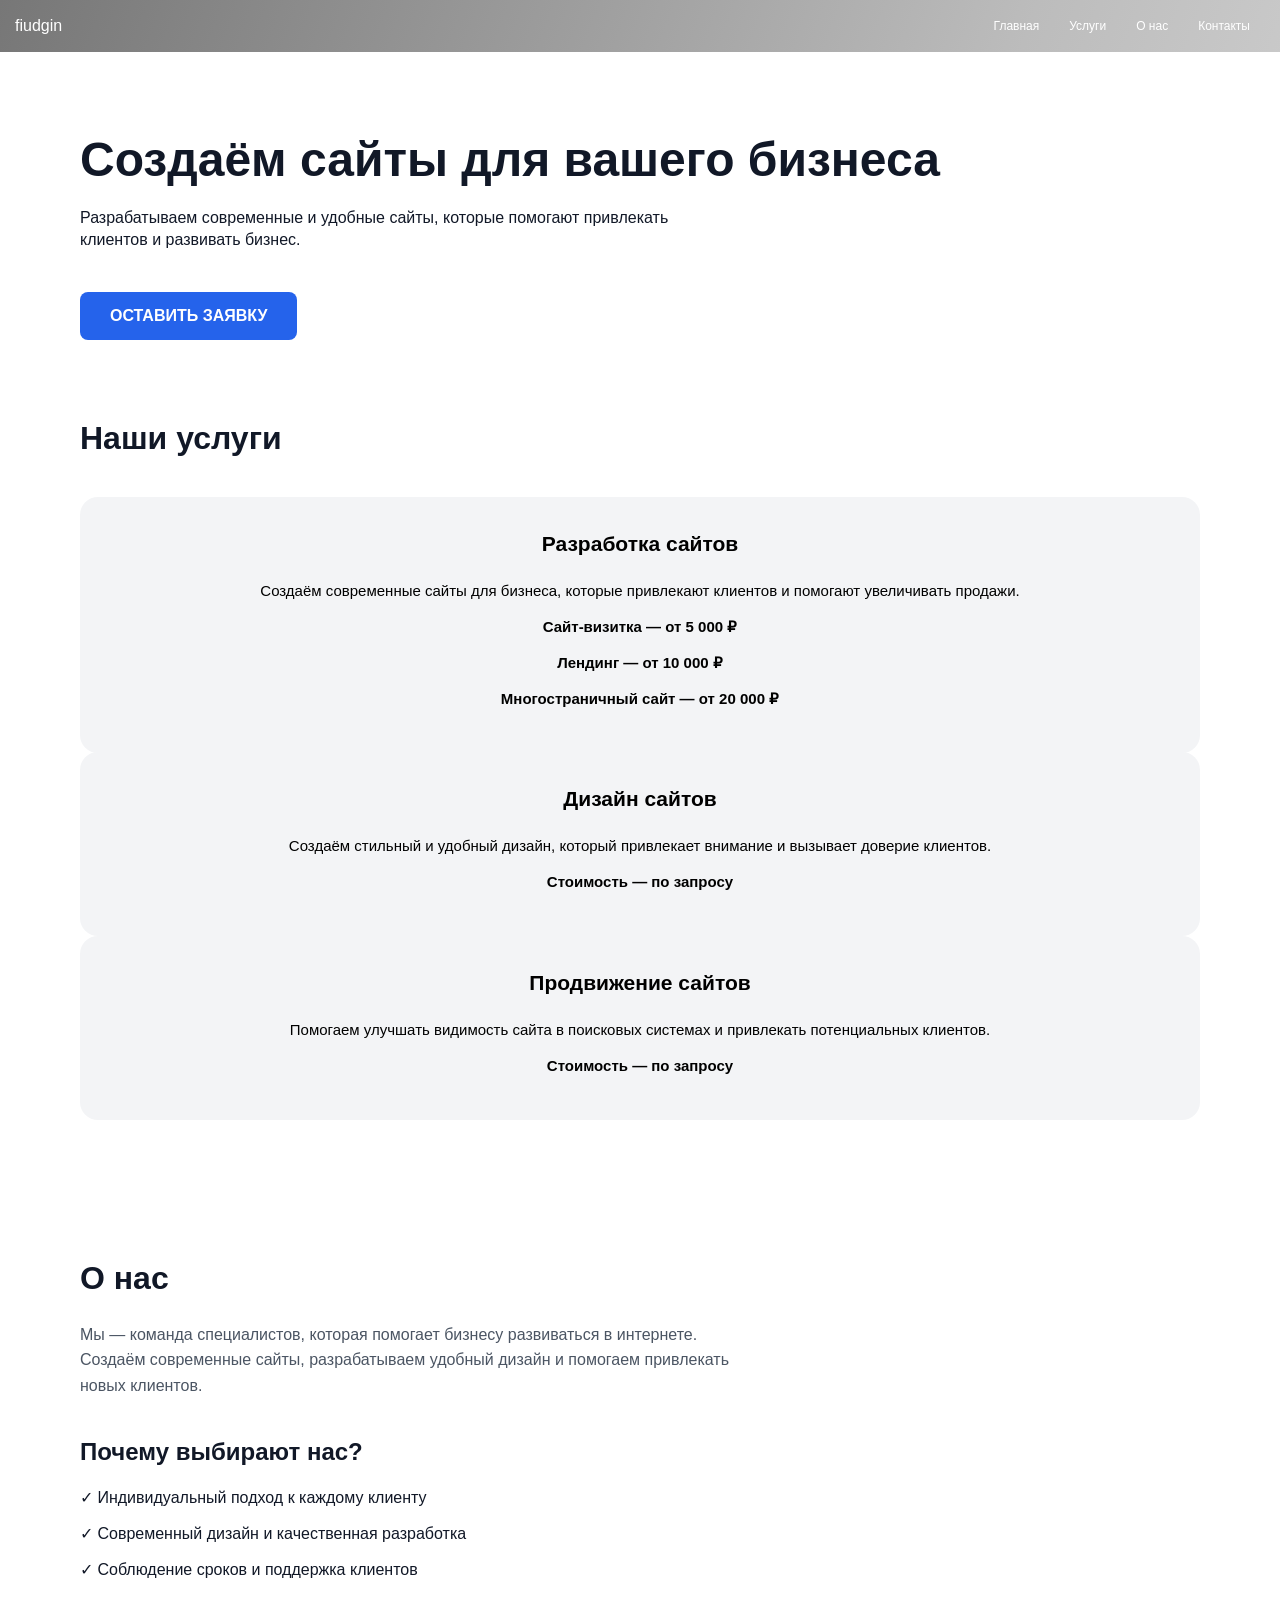
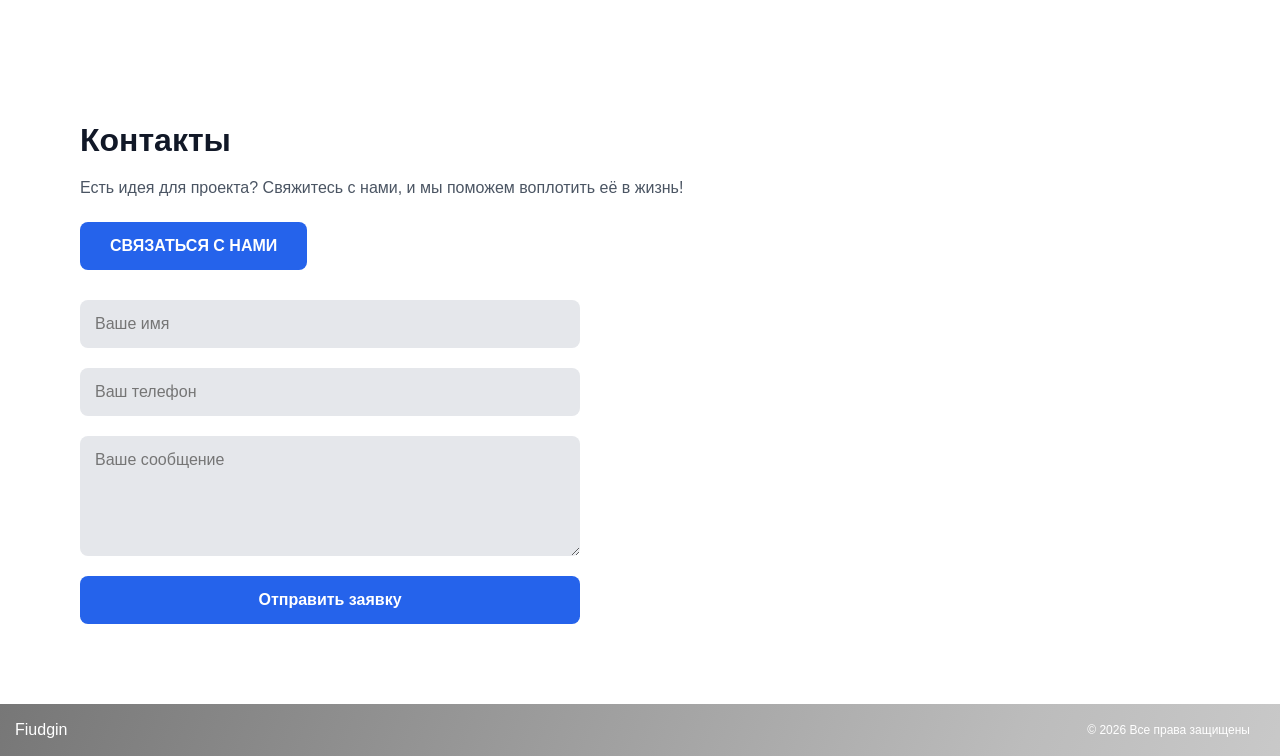
<file: index.html>
<!DOCTYPE html>
<html lang="ru">
<head>
    <meta charset="UTF-8">
    <meta name="viewport" content="width=device-width, initial-scale=1.0">
<title>FIUDGIN — Создание сайтов для бизнеса</title>
<link rel="icon" type="image/png" href="favicon.png">
<meta name="description" content="FIUDGIN — разработка современных сайтов для бизнеса. Создание сайтов, веб-дизайн и продвижение. Помогаем бизнесу привлекать клиентов через интернет.">
<!-- Информация для социальных сетей -->
<meta property="og:type" content="website">
<meta property="og:title" content="FIUDGIN — Создание сайтов для бизнеса">
<meta property="og:description" content="Разрабатываем современные сайты для бизнеса. Дизайн, разработка и продвижение.">
<meta property="og:url" content="https://fiudgin666-netizen.github.io/fiudgin/">
<meta property="og:locale" content="ru_RU">
<link rel="stylesheet" href="./style.css">
</head>
<body>
<header>
    <div class="logo">fiudgin</div>
<nav>
    <a href="#home">Главная</a>
    <a href="#services">Услуги</a>
    <a href="#about">О нас</a>
    <a href="#contacts">Контакты</a>
</nav>
</header>
   
<h1 id="home" class="fog-reveal">Создаём сайты для вашего бизнеса</h1>

<p class="hero-description fog-reveal">
    Разрабатываем современные и удобные сайты,
    которые помогают привлекать клиентов и развивать бизнес.
</p>
<a href="#contacts" class="hero-button fog-reveal">ОСТАВИТЬ ЗАЯВКУ</a>
<section class="services" id="services">
    <h2>Наши услуги</h2>
    
<div class="service-card">
    <h3>Разработка сайтов</h3>
    <p>
        Создаём современные сайты для бизнеса,
        которые привлекают клиентов
        и помогают увеличивать продажи.
    </p>
    <p><strong>Сайт-визитка — от 5 000 ₽</strong></p>
    <p><strong>Лендинг — от 10 000 ₽</strong></p>
    <p><strong>Многостраничный сайт — от 20 000 ₽</strong></p>
</div>

<div class="service-card">
    <h3>Дизайн сайтов</h3>
    <p>
        Создаём стильный и удобный дизайн,
        который привлекает внимание
        и вызывает доверие клиентов.
    </p>
    <p><strong>Стоимость — по запросу</strong></p>
</div>

<div class="service-card">
    <h3>Продвижение сайтов</h3>
    <p>
        Помогаем улучшать видимость сайта
        в поисковых системах и привлекать
        потенциальных клиентов.
    </p>
    <p><strong>Стоимость — по запросу</strong></p>
</div>

    </div>
</section>
<section class="about fog-reveal" id="about">
    <h2>О нас</h2>
<p>
    Мы — команда специалистов, которая помогает
    бизнесу развиваться в интернете. Создаём
    современные сайты, разрабатываем удобный
    дизайн и помогаем привлекать новых клиентов.
</p>

<h3>Почему выбирают нас?</h3>

<div class="about-benefits">
    <p>✓ Индивидуальный подход к каждому клиенту</p>
    <p>✓ Современный дизайн и качественная разработка</p>
    <p>✓ Соблюдение сроков и поддержка клиентов</p>
</div>
</section>
<section class="contacts fog-reveal" id="contacts">
    <h2>Контакты</h2>
    <p>
        Есть идея для проекта? Свяжитесь с нами,
        и мы поможем воплотить её в жизнь!
<a href="#contact-form" class="contact-button">
    СВЯЗАТЬСЯ С НАМИ
</a>  
<form class="contact-form"
      id="contact-form"
      action="https://formspree.io/f/xqpqgazk"
      method="POST">
<input type="hidden" name="subject" value="Новая заявка с сайта FIUDGIN">
    <input type="text" name="name"
           placeholder="Ваше имя" required>
<input
    type="tel"
    name="phone"
    placeholder="Ваш телефон"
    pattern="\+?[0-9]{10,15}"
    title="Введите от 10 до 15 цифр. Можно добавить + в начале."
    required
>
    <textarea name="message"
              placeholder="Ваше сообщение"></textarea>
    <button type="submit">Отправить заявку</button>
</form>
</section>
<footer class="footer">
    <div class="footer-logo">Fiudgin</div>
    <p>© 2026 Все права защищены</p>
</footer>

<script>
    const cards = document.querySelectorAll('.service-card');

    const observer = new IntersectionObserver((entries) => {
        entries.forEach((entry) => {
            if (entry.isIntersecting) {
                entry.target.classList.add('animate');
                observer.unobserve(entry.target);
            }
        });
    }, {
        threshold: 0.3
    });

    cards.forEach((card) => {
        observer.observe(card);
    });
</script>
<script>
    const fogElements = document.querySelectorAll('.fog-reveal');

    const fogObserver = new IntersectionObserver((entries) => {
        entries.forEach((entry) => {
            if (entry.isIntersecting) {
                entry.target.classList.add('visible');
                fogObserver.unobserve(entry.target);
            }
        });
    }, {
        threshold: 0.15
    });

    fogElements.forEach((element) => {
        fogObserver.observe(element);
    });
</script>
</body>
</html>
</file>
<file: style.css>
body {
    margin: 0;
    padding: 0;
    font-family: Arial, sans-serif;
    background-color: #FFFFFF;
    color: #111827;
}
header {
    background: linear-gradient(to right, #505050, #A0A0A0);
    color: white;
    height: 52px;
    padding: 0 30px 0 15px;
    display: flex;
    justify-content: space-between;
    align-items: center;
}
.logo {
    font-size: 16px;
    font-weight: 500;
}
nav {
    display: flex;
    align-items: center;
    gap: 30px;
}
nav a {
    color: #FFFFFF;
    text-decoration: none;
    font-size: 12px;
    font-weight: 400;
}
h1 {
    font-size: 48px;
    font-weight: bold;
    margin: 80px 80px 20px;
    color: #111827;
}
.hero-description {
    font-size: 16px;
    line-height: 1.4;
    color: #111827;
    max-width: 600px;
    margin: 0 80px 40px;
}
.hero-button {
    display: inline-block;
    background-color: #2563EB;
    color: #FFFFFF;
    padding: 15px 30px;
    margin-left: 80px;
    border-radius: 8px;
    text-decoration: none;
    font-size: 16px;
    font-weight: bold;
    cursor: pointer;
}
.services {
    padding: 80px 80px;
}
.services h2 {
    font-size: 32px;
    font-weight: bold;
    color: #111827;
    margin: 0 0 40px;
}
.service-card {
    background-color: #CCCCCC;
    width: 280px;
    min-height: 175px;
    padding: 25px;
    border-radius: 20px;
    box-sizing: border-box;
    text-align: center;
}
.service-card h3 {
    font-size: 18px;
    font-weight: bold;
    color: #000000;
    margin: 0 0 25px;
    text-align: center;
}
.service-card p {
    font-size: 13px;
    font-weight: bold;
    line-height: 1.2;
    color: #000000;
    margin: 0;
    text-align: center;
}

.services-grid {
    display: grid;
    grid-template-columns: repeat(3, minmax(0, 1fr));
    gap: 24px;
    align-items: stretch;
}

.about {
    padding: 60px 80px;
    background-color: #FFFFFF;
}
.about h2 {
    font-size: 32px;
    font-weight: bold;
    color: #111827;
    margin: 0 0 25px;
}
.about p {
    font-size: 16px;
    line-height: 1.6;
    color: #4B5563;
    max-width: 650px;
    margin: 0;
}
.contacts {
    padding: 80px;
    background-color: #FFFFFF;
}
.contacts h2 {
    font-size: 32px;
    font-weight: bold;
    color: #111827;
    margin: 0 0 20px;
}
.contacts p {
    font-size: 16px;
    color: #4B5563;
    margin: 0 0 30px;
}
.contact-form {
    display: flex;
    flex-direction: column;
    gap: 20px;
    max-width: 500px;
}
.contact-form input,
.contact-form textarea {
    width: 100%;
    padding: 15px;
    background-color: #E5E7EB;
    border: none;
    border-radius: 8px;
    font-size: 16px;
    font-family: Arial, sans-serif;
    color: #111827;
    box-sizing: border-box;
}

.contact-form textarea {
    min-height: 120px;
    resize: vertical;
}
.contact-form button {
    background-color: #2563EB;
    color: #FFFFFF;
    padding: 15px 30px;
    border: none;
    border-radius: 8px;
    font-size: 16px;
    font-weight: bold;
    cursor: pointer;
}
.contact-form button:hover {
    background-color: #1D4ED8;
}
.footer {
    background: linear-gradient(to right, #A0A0A0, #505050);
    color: #FFFFFF;
    height: 52px;
    padding: 0 30px 0 15px;
    display: flex;
    justify-content: space-between;
    align-items: center;
}
.footer-logo {
    font-size: 16px;
    font-weight: 500;
    color: #FFFFFF;
}
.footer p {
    margin: 0;
    font-size: 12px;
    color: #FFFFFF;
}
.about h3 {
    font-size: 24px;
    font-weight: bold;
    color: #111827;
    margin: 40px 0 20px;
}
.about-benefits {
    display: flex;
    flex-direction: column;
    gap: 12px;
}
.about-benefits p {
    font-size: 16px;
    line-height: 1.5;
    color: #111827;
    max-width: none;
    margin: 0;
}
.contact-button {
    display: table;
    background-color: #2563EB;
    color: #FFFFFF;
    padding: 15px 30px;
    border-radius: 8px;
    text-decoration: none;
    font-size: 16px;
    font-weight: bold;
    margin-top: 25px;
    cursor: pointer;
}
.contact-button:hover {
    background-color: #1D4ED8;
}
html {
    scroll-behavior: smooth;
}

@media (max-width: 768px) {
    header {
        height: auto;
        padding: 15px 20px;
        flex-direction: column;
        gap: 15px;
    }

    nav {
        flex-wrap: wrap;
        justify-content: center;
        gap: 15px;
    }

    h1 {
        font-size: 32px;
        margin: 50px 20px 20px;
    }

    .hero-description {
        margin: 0 20px 30px;
    }

    .hero-button {
        margin-left: 20px;
    }

    .services,
    .about,
    .contacts {
        padding: 50px 20px;
    }

    .service-card {
        width: 100%;
    }

    .contact-form {
        max-width: 100%;
    }
}

.service-card {
    position: relative;
    overflow: hidden;
    isolation: isolate;
}
/* Скрываем текст до начала анимации */
.service-card h3,
.service-card p {
    transition: opacity 0.6s ease;
}

/* Анимация появления карточки */
@keyframes assembleCard {
    0% {
        opacity: 0;
        transform: scale(0.7) rotate(-5deg);
    }

    60% {
        opacity: 1;
        transform: scale(1.05) rotate(1deg);
    }

    100% {
        opacity: 1;
        transform: scale(1) rotate(0);
    }
}

/* Запуск анимации */
.service-card.animate {
    animation: assembleCard 1.2s ease forwards;
}


/* Одинаковая анимация шапки и подвала */
header,
footer.footer {
    background-image: linear-gradient(
        110deg,
        #777777,
        #bcbcbc,
        #eeeeee,
        #999999,
        #666666,
        #bcbcbc
    );

    background-size: 400% 400%;
    animation: waveGradient 9s ease-in-out infinite;
}


/* Плавное движение переливов */
@keyframes waveGradient {
    0% {
        background-position: 0% 50%;
    }

    50% {
        background-position: 100% 50%;
    }

    100% {
        background-position: 0% 50%;
    }
}

/* Учитываем настройки уменьшения движения */
@media (prefers-reduced-motion: reduce) {
    header,
    footer {
        animation: none;
    }
}

/* Появление элементов из тумана */
.fog-reveal {
    opacity: 0;
    filter: blur(12px);
    transform: translateY(35px);

    transition:
        opacity 1.2s ease,
        filter 1.2s ease,
        transform 1.2s ease;
}

/* Туман рассеивается */
.fog-reveal.visible {
    opacity: 1;
    filter: blur(0);
    transform: translateY(0);
}

/* Для пользователей с уменьшенной анимацией */
@media (prefers-reduced-motion: reduce) {
    .fog-reveal {
        opacity: 1;
        filter: none;
        transform: none;
        transition: none;
    }
}

/* Заголовок появляется первым */
h1.fog-reveal {
    transition-delay: 0s;
}

/* Описание появляется вторым */
.hero-description.fog-reveal {
    transition-delay: 0.3s;
}

/* Кнопка появляется третьей */
.hero-button.fog-reveal {
    transition-delay: 0.6s;
}

@media (prefers-reduced-motion: reduce) {
    .fog-reveal {
        transition-delay: 0s;
    }
}

/* Карточки услуг FIUDGIN */

.services-grid {
    display: grid;
    grid-template-columns: repeat(3, minmax(0, 1fr));
    gap: 24px;
    align-items: stretch;
    margin-top: 35px;
}

.service-card {
    box-sizing: border-box;
    width: 100%;
    min-width: 0;
    height: auto;
    padding: 30px 24px;
    background: #f3f4f6;
    border-radius: 18px;
    text-align: left;
    font-weight: 400;
    line-height: 1.6;
}

.service-card h3 {
    margin: 0 0 18px;
    font-size: 21px;
    font-weight: 700;
}

.service-card p {
    margin: 0 0 12px;
    font-size: 15px;
    font-weight: 400;
    line-height: 1.6;
}

.service-card strong {
    font-weight: 600;
}


@media (max-width: 600px) {
    .services-grid {
        grid-template-columns: 1fr;
    }
}
</file>
